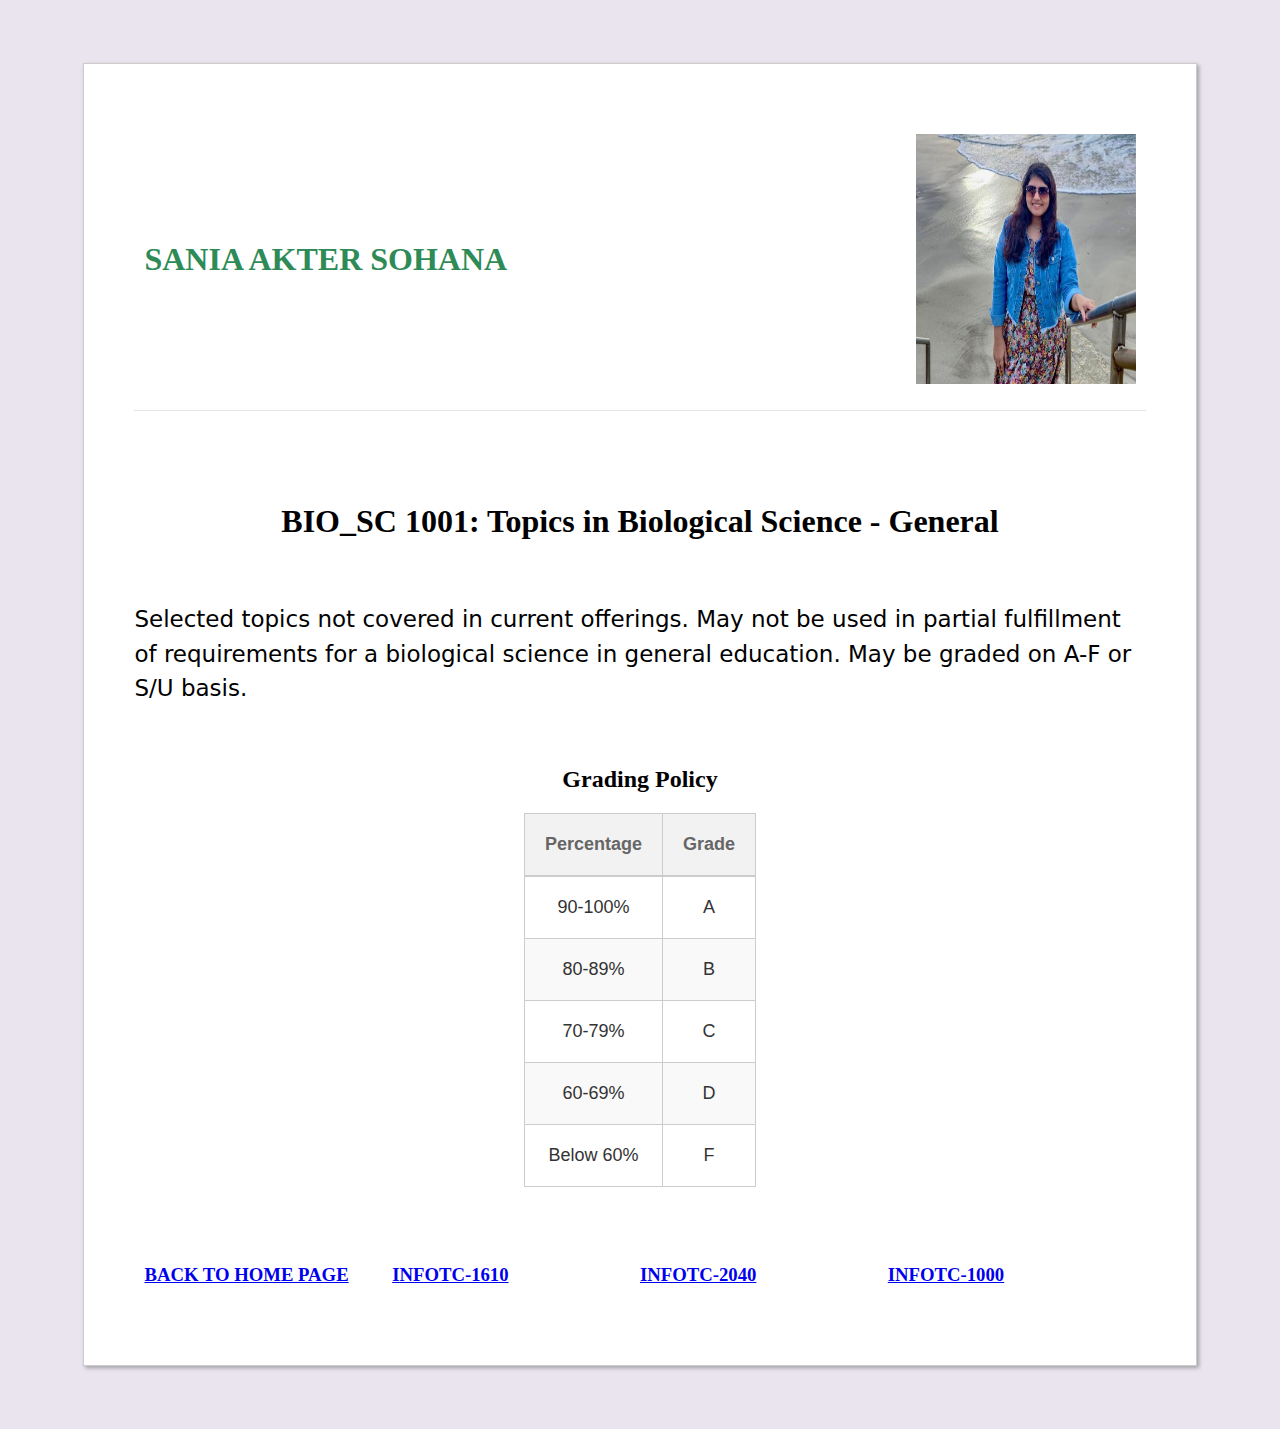
<file: BIO_1010.html>
<!DOCTYPE html>
<html lang="en">
<head>
	<meta charset="UTF-8">
	<title>Sania Sohana's Personal Website</title>
	<link rel="stylesheet" href="styles.css">


</head>
<body>
   <div id="main_content">

   	<div class="single-row">
	  <div style="flex: 0 0 50%;display: flex;align-items: center;">
	    <h1 style="color: seagreen;">SANIA AKTER SOHANA</h1>
	  </div>
	  <div style="flex: 0 0 50%;">
	    <img class="profile-image" src="profile.jpeg" alt="Sohana">
	  </div>
	</div>

	<hr><br><br><br>
	<center><h1>BIO_SC 1001: Topics in Biological Science - General</h1></center><br>
	<p>Selected topics not covered in current offerings. May not be used in partial fulfillment of requirements for a biological science in general education. May be graded on A-F or S/U basis.</p><br>
	
	<center><h2>Grading Policy</h2></center>
	<center><table>
	  <thead>
	    <tr>
	      <th>Percentage</th>
	      <th>Grade</th>
	    </tr>
	  </thead>
	  <tbody>
	    <tr>
	      <td>90-100%</td>
	      <td>A</td>
	    </tr>
	    <tr>
	      <td>80-89%</td>
	      <td>B</td>
	    </tr>
	    <tr>
	      <td>70-79%</td>
	      <td>C</td>
	    </tr>
	    <tr>
	      <td>60-69%</td>
	      <td>D</td>
	    </tr>
	    <tr>
	      <td>Below 60%</td>
	      <td>F</td>
	    </tr>
	  </tbody>
	</table></center>
	<br>
    <div class="single-row">
    	<div class="footer-div">
    		<h3 style="color:red;"><a href="index.html">BACK TO HOME PAGE</a></h3>
    	</div>
    	<div class="footer-div">
    		<h3 style="color:blue;"><a href="INFOTC_1610.html">INFOTC-1610</a></h3>
    	</div>
    	<div class="footer-div">
    		<h3 style="color:green;"><a href="INFOTC_2040.html">INFOTC-2040</a></h3>
    	</div>
    	<div class="footer-div">
    		<h3 style="color:gray;"><a href="INFOTC_1000.html">INFOTC-1000</a></h3>
    	</div>
    </div>
   

		

    




   </div>

	
</body>
</html>
</file>
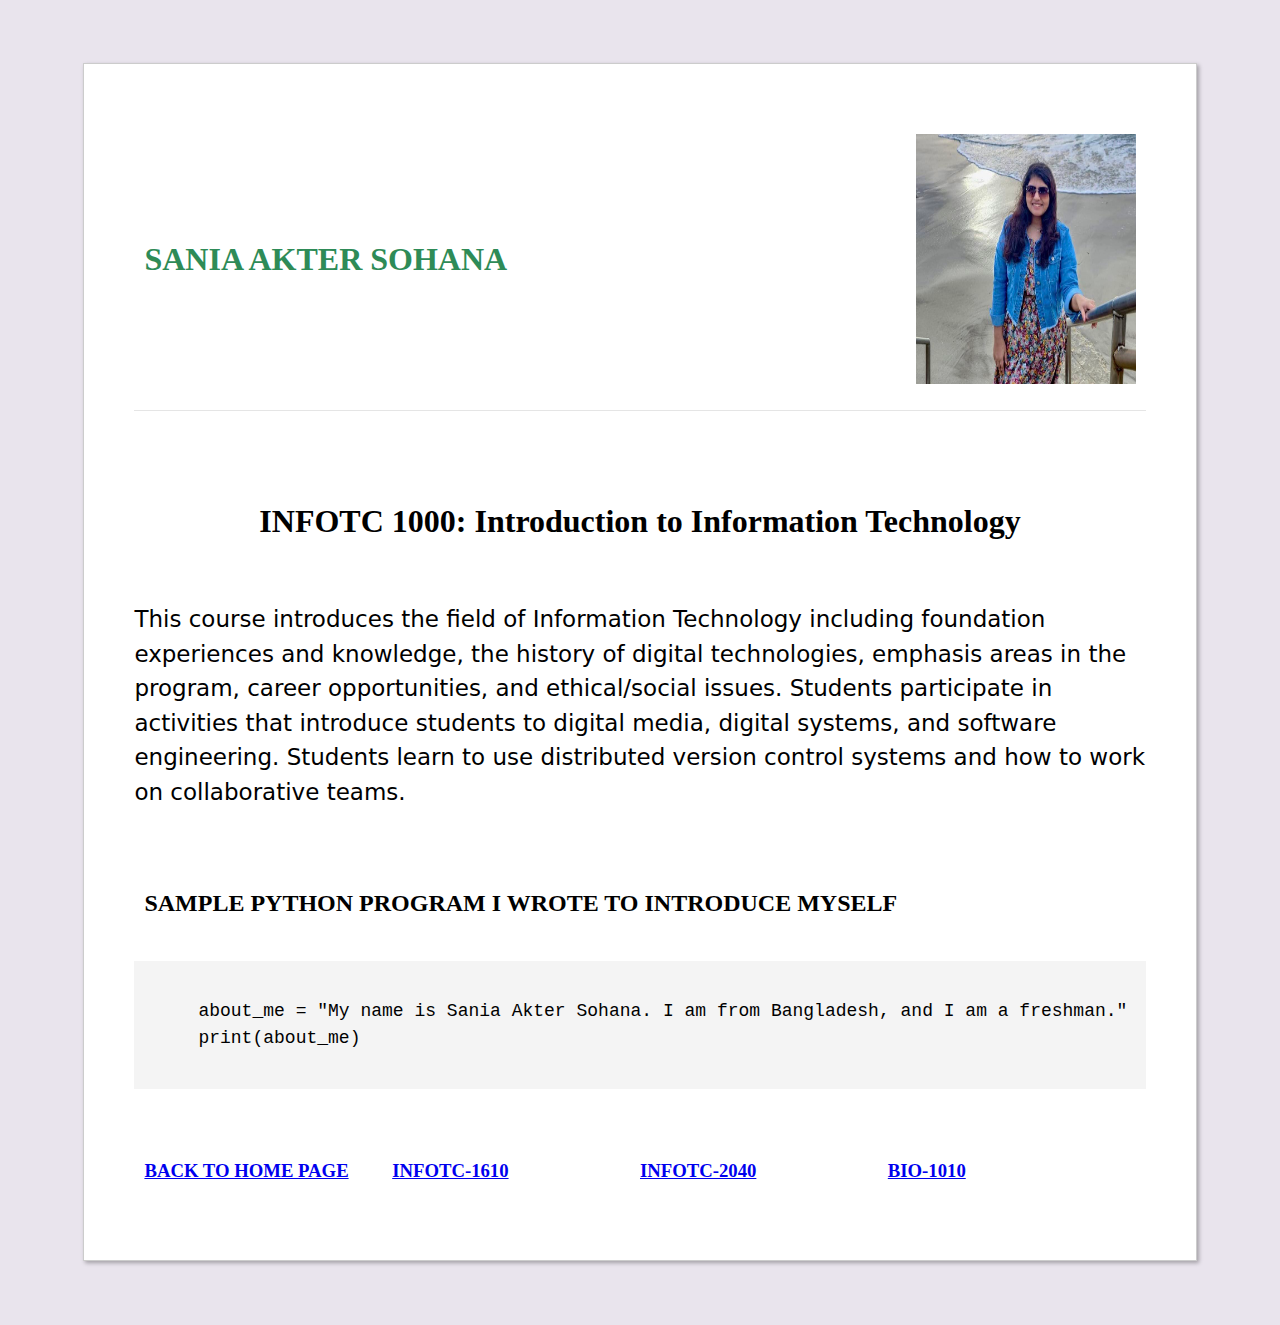
<file: INFOTC_1000.html>
<!DOCTYPE html>
<html lang="en">
<head>
	<meta charset="UTF-8">
	<title>Sania Sohana's Personal Website</title>
	<link rel="stylesheet" href="styles.css">


</head>
<body>
   <div id="main_content">

   	<div class="single-row">
	  <div style="flex: 0 0 50%;display: flex;align-items: center;">
	    <h1 style="color: seagreen;">SANIA AKTER SOHANA</h1>
	  </div>
	  <div style="flex: 0 0 50%;">
	    <img class="profile-image" src="profile.jpeg" alt="Sohana">
	  </div>
	</div>

	<hr><br><br><br>
	<center><h1>INFOTC 1000: Introduction to Information Technology</h1></center><br>
	<p>This course introduces the field of Information Technology including foundation experiences and knowledge, the history of digital technologies, emphasis areas in the program, career opportunities, and ethical/social issues. Students participate in activities that introduce students to digital media, digital systems, and software engineering. Students learn to use distributed version control systems and how to work on collaborative teams.</p><br>
	
	<div class="single-row">
		<h2>SAMPLE PYTHON PROGRAM I WROTE TO INTRODUCE MYSELF</h2>
	</div>	

	<pre><code>
     about_me = "My name is Sania Akter Sohana. I am from Bangladesh, and I am a freshman."  
     print(about_me) 
    </code></pre><br>
    
    <div class="single-row">
    	<div class="footer-div">
    		<h3 style="color:red;"><a href="index.html">BACK TO HOME PAGE</a></h3>
    	</div>
    	<div class="footer-div">
    		<h3 style="color:blue;"><a href="INFOTC_1610.html">INFOTC-1610</a></h3>
    	</div>
    	<div class="footer-div">
    		<h3 style="color:green;"><a href="INFOTC_2040.html">INFOTC-2040</a></h3>
    	</div>
    	<div class="footer-div">
    		<h3 style="color:gray;"><a href="BIO_1010.html">BIO-1010</a></h3>
    	</div>
    </div>
    
   

		

    




   </div>

	
</body>
</html>
</file>
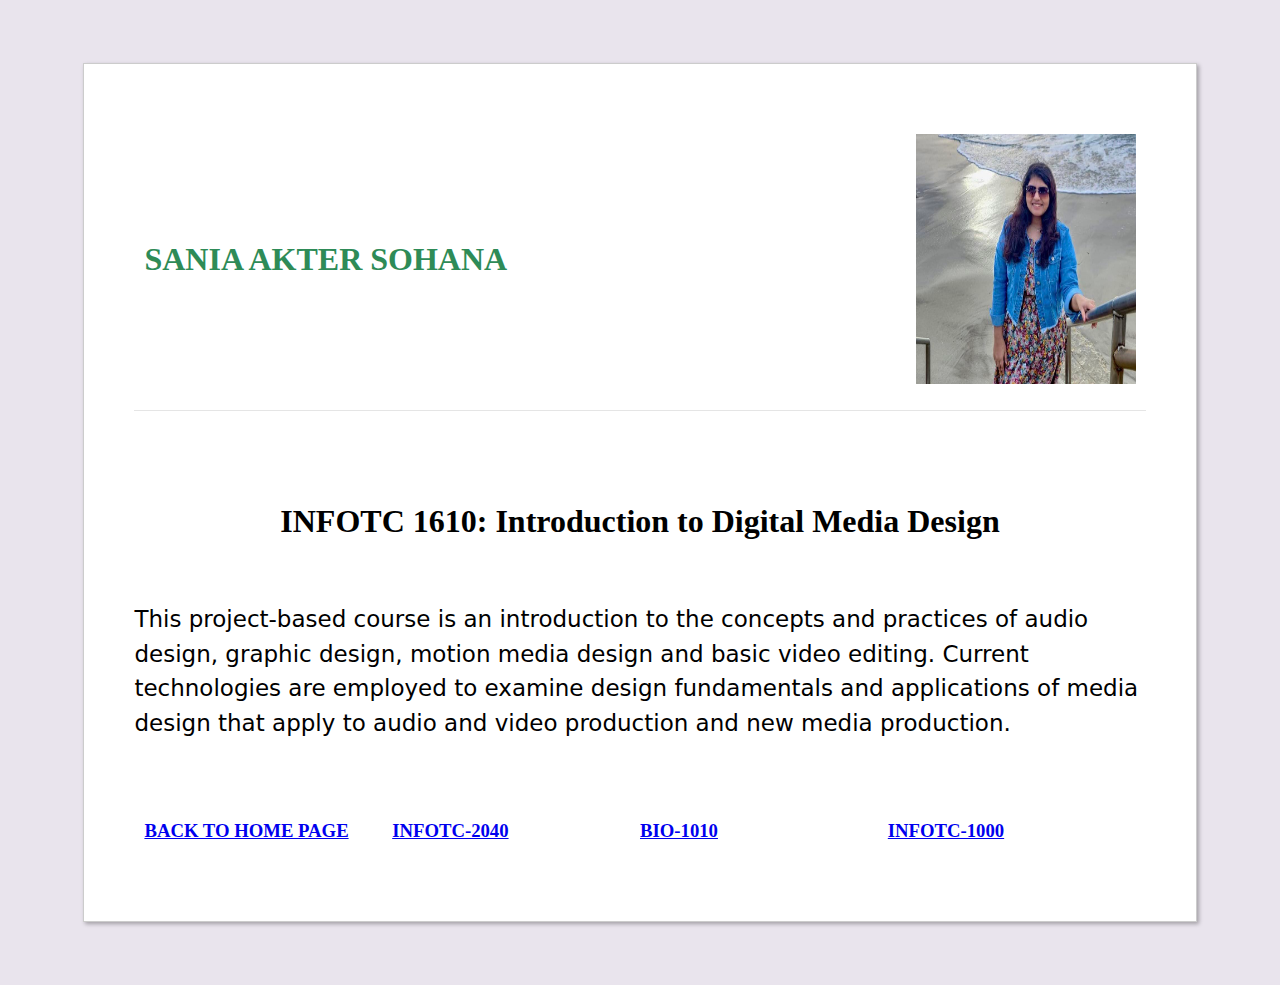
<file: INFOTC_1610.html>
<!DOCTYPE html>
<html lang="en">
<head>
	<meta charset="UTF-8">
	<title>Sania Sohana's Personal Website</title>
	<link rel="stylesheet" href="styles.css">


</head>
<body>
   <div id="main_content">

   	<div class="single-row">
	  <div style="flex: 0 0 50%;display: flex;align-items: center;">
	    <h1 style="color: seagreen;">SANIA AKTER SOHANA</h1>
	  </div>
	  <div style="flex: 0 0 50%;">
	    <img class="profile-image" src="profile.jpeg" alt="Sohana">
	  </div>
	</div>

	<hr><br><br><br>
	<center><h1>INFOTC 1610: Introduction to Digital Media Design</h1></center><br>
	<p>This project-based course is an introduction to the concepts and practices of audio design, graphic design, motion media design and basic video editing. Current technologies are employed to examine design fundamentals and applications of media design that apply to audio and video production and new media production.</p><br>
	
	
    <div class="single-row">
        <div class="footer-div">
            <h3 style="color:red;"><a href="index.html">BACK TO HOME PAGE</a></h3>
        </div>
        <div class="footer-div">
            <h3 style="color:blue;"><a href="INFOTC_2040.html">INFOTC-2040</a></h3>
        </div>
        <div class="footer-div">
            <h3 style="color:green;"><a href="BIO_1010.html">BIO-1010</a></h3>
        </div>
        <div class="footer-div">
            <h3 style="color:gray;"><a href="INFOTC_1000.html">INFOTC-1000</a></h3>
        </div>
    </div>
   
   </div>

	
</body>
</html>
</file>
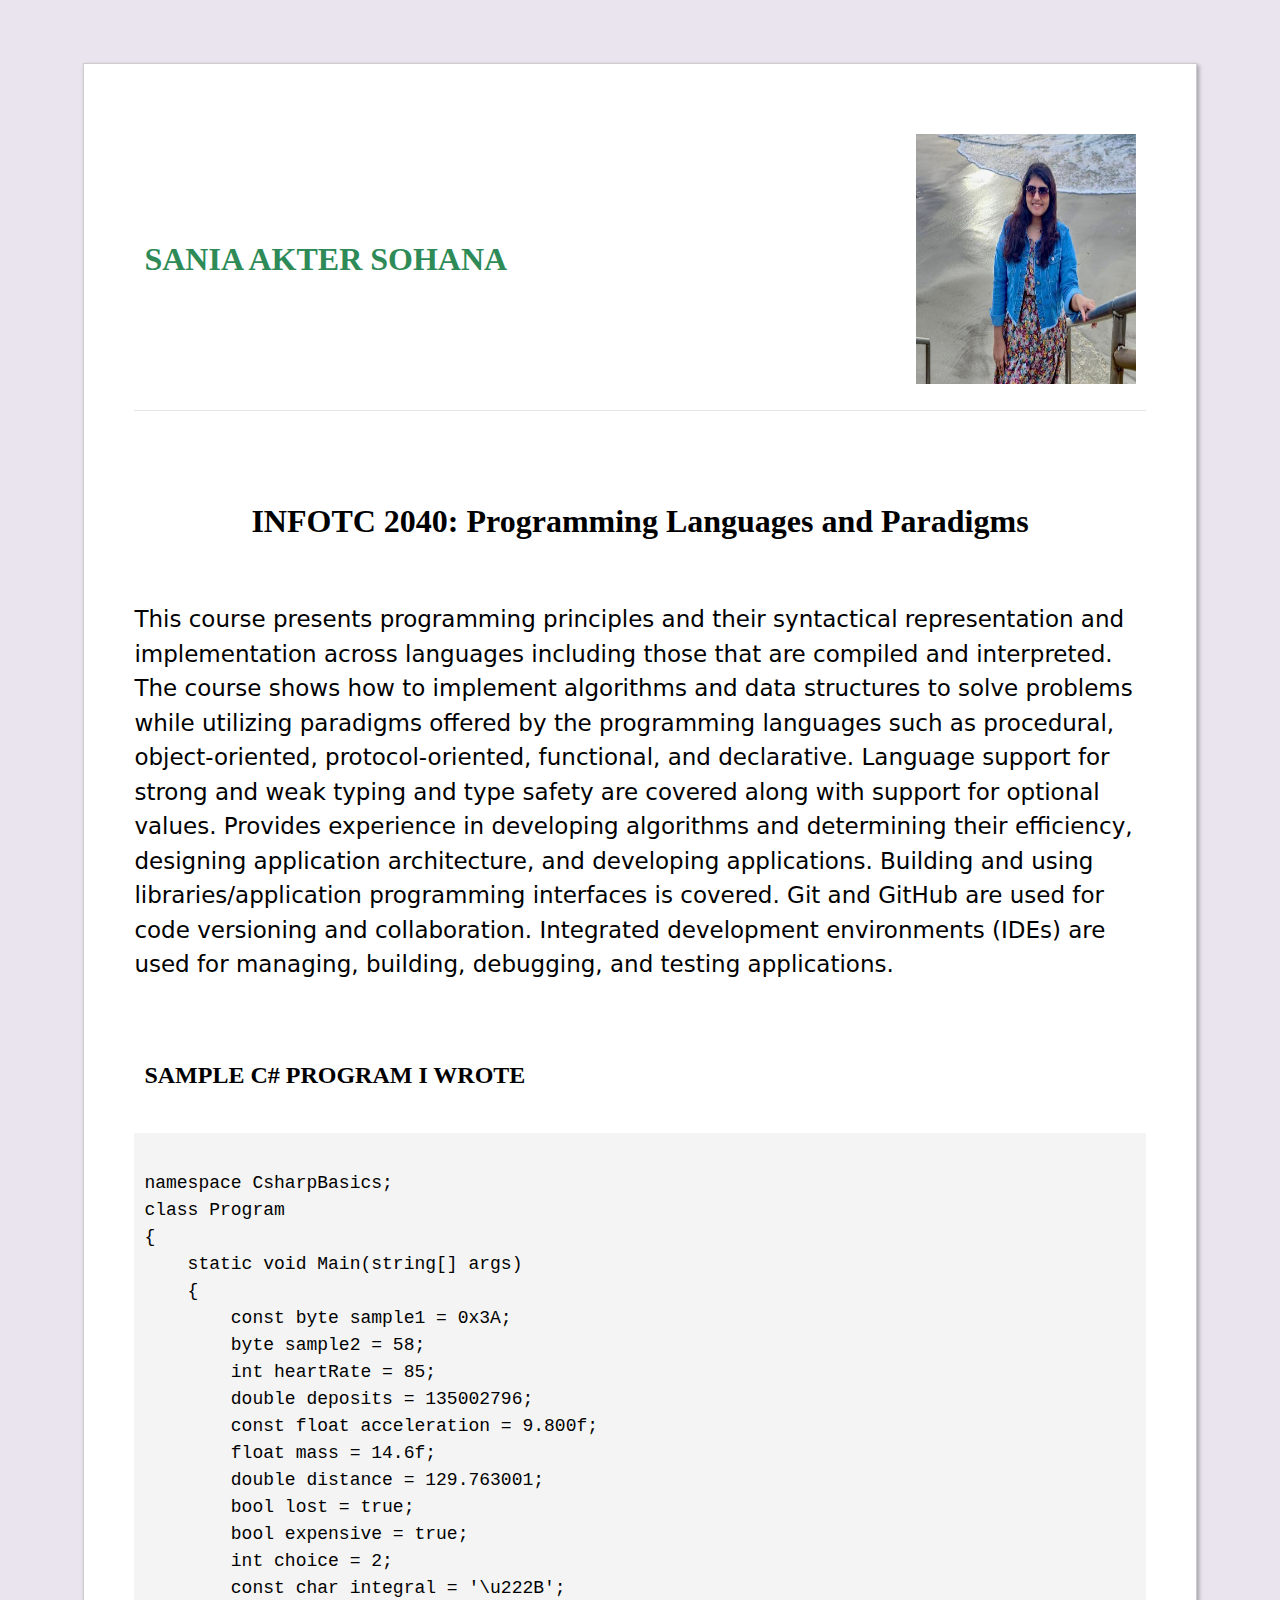
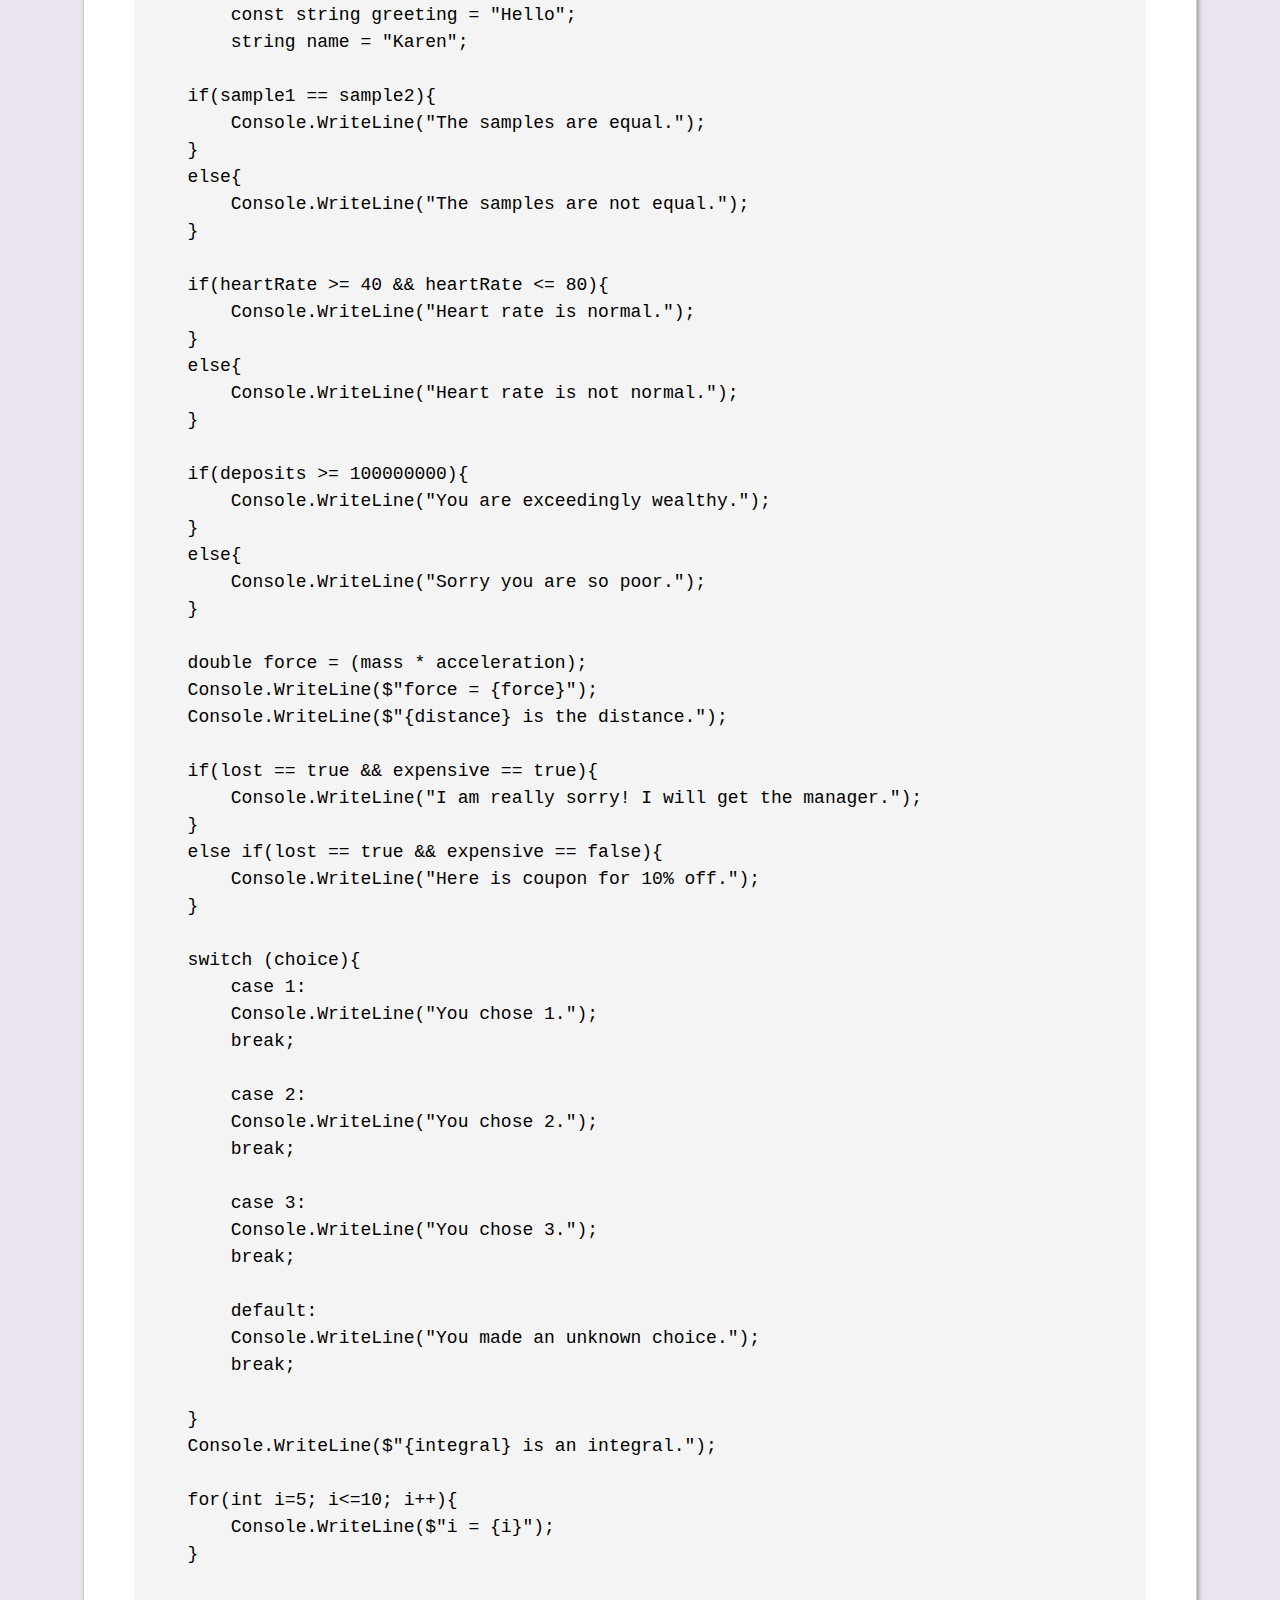
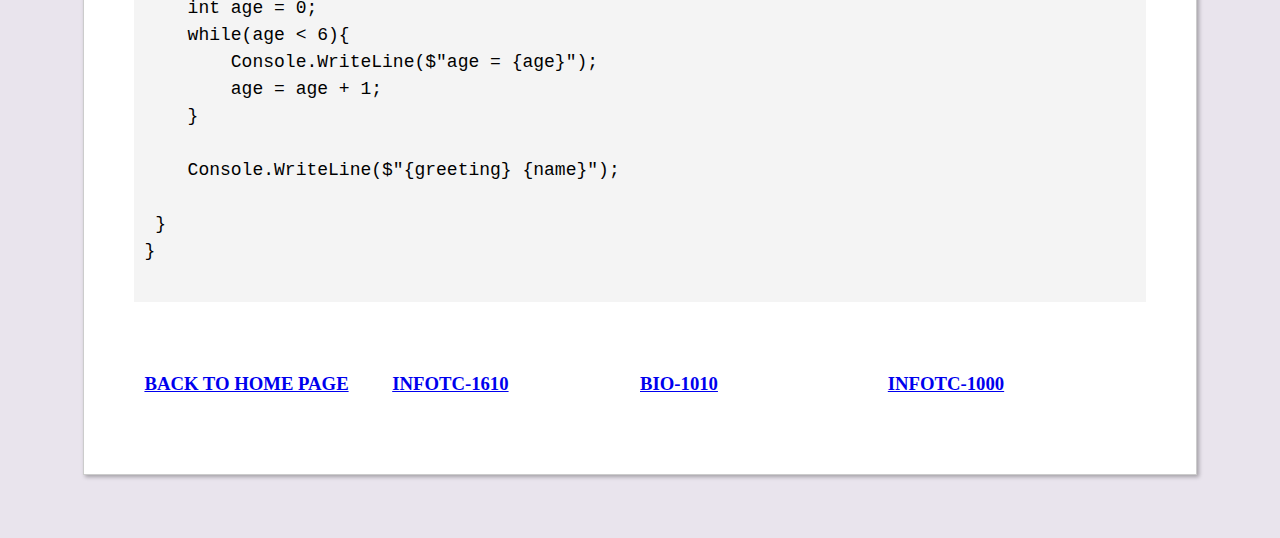
<file: INFOTC_2040.html>
<!DOCTYPE html>
<html lang="en">
<head>
	<meta charset="UTF-8">
	<title>Sania Sohana's Personal Website</title>
	<link rel="stylesheet" href="styles.css">


</head>
<body>
   <div id="main_content">

   	<div class="single-row">
	  <div style="flex: 0 0 50%;display: flex;align-items: center;">
	    <h1 style="color: seagreen;">SANIA AKTER SOHANA</h1>
	  </div>
	  <div style="flex: 0 0 50%;">
	    <img class="profile-image" src="profile.jpeg" alt="Sohana">
	  </div>
	</div>

	<hr><br><br><br>
	<center><h1>INFOTC 2040: Programming Languages and Paradigms</h1></center><br>
	<p>This course presents programming principles and their syntactical representation and implementation across languages including those that are compiled and interpreted. The course shows how to implement algorithms and data structures to solve problems while utilizing paradigms offered by the programming languages such as procedural, object-oriented, protocol-oriented, functional, and declarative. Language support for strong and weak typing and type safety are covered along with support for optional values. Provides experience in developing algorithms and determining their efficiency, designing application architecture, and developing applications. Building and using libraries/application programming interfaces is covered. Git and GitHub are used for code versioning and collaboration. Integrated development environments (IDEs) are used for managing, building, debugging, and testing applications.</p><br>
	
	<div class="single-row">
		<h2>SAMPLE C# PROGRAM I WROTE</h2>
	</div>	

	<pre><code>
namespace CsharpBasics;
class Program
{
    static void Main(string[] args)
    {
        const byte sample1 = 0x3A;
        byte sample2 = 58;
        int heartRate = 85;
        double deposits = 135002796;
        const float acceleration = 9.800f;
        float mass = 14.6f;
        double distance = 129.763001;
        bool lost = true;
        bool expensive = true;
        int choice = 2;
        const char integral = '\u222B';
        const string greeting = "Hello";
        string name = "Karen";

    if(sample1 == sample2){
        Console.WriteLine("The samples are equal.");
    }
    else{
        Console.WriteLine("The samples are not equal.");
    }

    if(heartRate >= 40 && heartRate <= 80){
        Console.WriteLine("Heart rate is normal.");
    }
    else{
        Console.WriteLine("Heart rate is not normal.");
    }

    if(deposits >= 100000000){
        Console.WriteLine("You are exceedingly wealthy.");
    }
    else{
        Console.WriteLine("Sorry you are so poor.");
    }

    double force = (mass * acceleration);
    Console.WriteLine($"force = {force}");
    Console.WriteLine($"{distance} is the distance.");
    
    if(lost == true && expensive == true){
        Console.WriteLine("I am really sorry! I will get the manager.");
    }
    else if(lost == true && expensive == false){
        Console.WriteLine("Here is coupon for 10% off.");
    }

    switch (choice){
        case 1:
        Console.WriteLine("You chose 1.");
        break;

        case 2:
        Console.WriteLine("You chose 2.");
        break;

        case 3:
        Console.WriteLine("You chose 3.");
        break;

        default:
        Console.WriteLine("You made an unknown choice.");
        break;
    
    }
    Console.WriteLine($"{integral} is an integral.");

    for(int i=5; i<=10; i++){
        Console.WriteLine($"i = {i}");
    }

    int age = 0;
    while(age < 6){
        Console.WriteLine($"age = {age}");
        age = age + 1;
    }

    Console.WriteLine($"{greeting} {name}");

 }
}
    </code></pre><br>
    <div class="single-row">
        <div class="footer-div">
            <h3 style="color:red;"><a href="index.html">BACK TO HOME PAGE</a></h3>
        </div>
        <div class="footer-div">
            <h3 style="color:blue;"><a href="INFOTC_1610.html">INFOTC-1610</a></h3>
        </div>
        <div class="footer-div">
            <h3 style="color:green;"><a href="BIO_1010.html">BIO-1010</a></h3>
        </div>
        <div class="footer-div">
            <h3 style="color:gray;"><a href="INFOTC_1000.html">INFOTC-1000</a></h3>
        </div>
    </div>

		

    




   </div>

	
</body>
</html>
</file>
<file: styles.css>
body{
 background-color: #e9e4ed;
}

#main_content {
  margin: 5% auto;
  width: 80%;
  border: 1px solid #ccc;
  box-shadow: 2px 2px 4px rgba(0, 0, 0, 0.3);
  padding: 50px;
  background-color: white;

}

.single-row{
	display: flex;
	padding: 20px 10px 10px 10px;
}

.left-lebel{
    font-size: 24px;
    font-style: italic;
}

.right-lebel{
	font-size: 28px;
	font-weight: bold;
	margin-bottom: 1px;
}

.left-div{
	flex: 0 0 30%;
	display: flex;
	align-items: center;
}

.footer-div{
	flex: 0 0 25%;
	display: flex;
	align-items: center;
}

.right-div{
	flex: 0 0 70%;
	font-size: 24px;
}

.list-style{
	list-style-type: disc;
    margin-block-start: 0px;
    padding-inline-start: 10px;
    font-size: 23px;
}

.profile-image{
	float: right;
	height: 250px;
	width: 220px;
}

li{
	margin-bottom: 5px;
}

hr{
	margin-top: 1rem;
    margin-bottom: 1rem;
    border: 0;
    border-top: 1px solid rgba(0,0,0,.1);
}

p{
	font-size: 23px;
    line-height: 1.5em;
    font-family: system-ui;
}

pre {
    background-color: #f4f4f4;
    padding: 10px;
    font-family: Consolas, monospace;
    font-size: 14px;
    line-height: 1.5;
  }
  code {
    font-family: Consolas, monospace;
    font-size: 18px;
    line-height: 1.5;
  }


table {
    border-collapse: collapse;
    margin: 20px;
    font-family: Arial, sans-serif;
    font-size: 18px;
    color: #333;
  }
  th, td {
    padding: 20px;
    border: 1px solid #ccc;
    text-align: center;
  }
  th {
    background-color: #f2f2f2;
    font-weight: bold;
    color: #666;
    border-bottom: 2px solid #ccc;
  }
  tr:nth-child(even) {
    background-color: #f9f9f9;
  }
</file>
